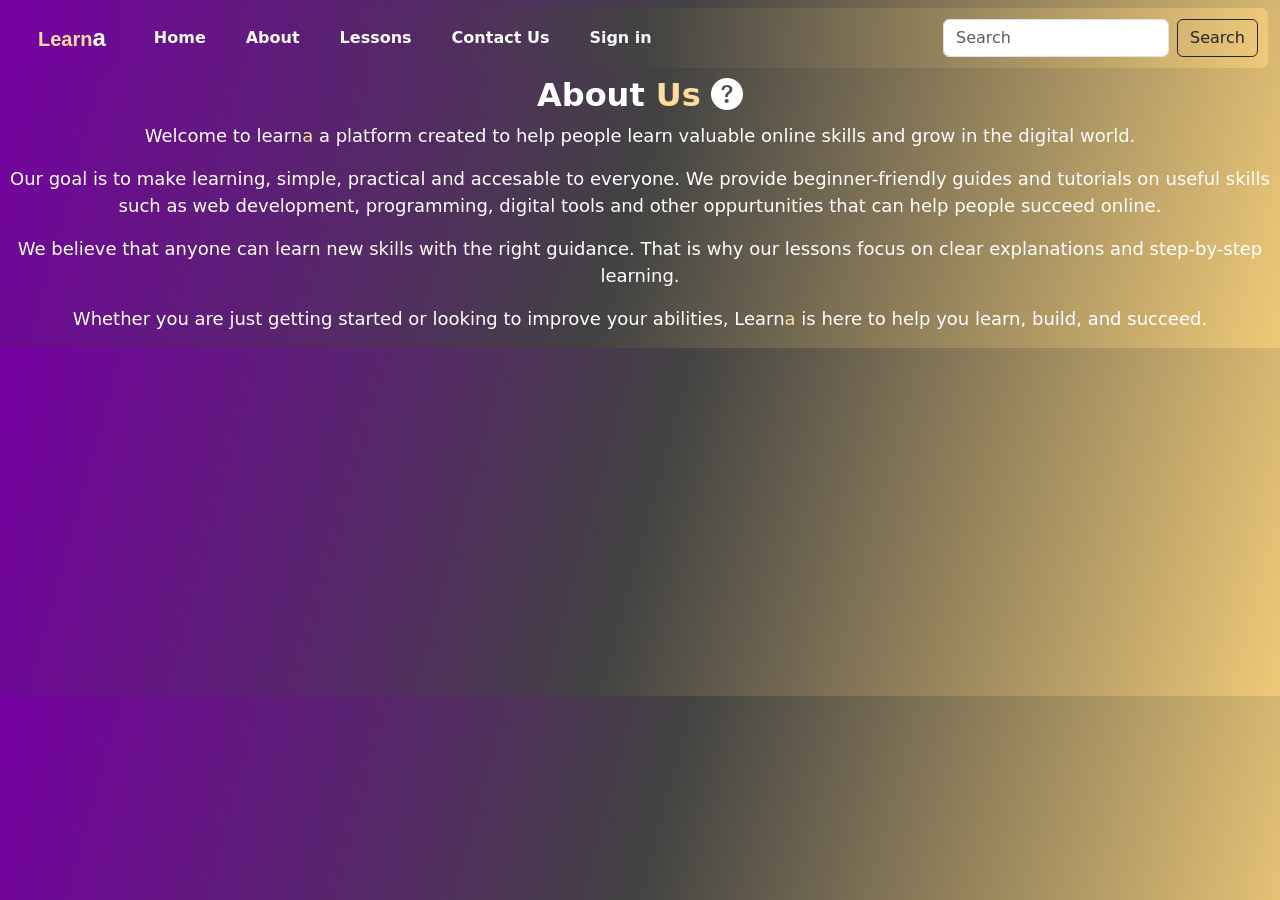
<file: about.html>
<!DOCTYPE html>
<html lang="en">

<head>
    <meta charset="UTF-8">
    <meta name="viewport" content="width=device-width, initial-scale=1.0">
    <title>Learna</title>

    <!-- link for css -->
    <link rel="stylesheet" href="style.css">

    <!-- link for bootstrap -->
    <link rel="stylesheet" href="css/bootstrap.min.css">

    <!-- for icons -->
    <link rel="stylesheet" href="https://cdn.jsdelivr.net/npm/bootstrap-icons@1.13.1/font/bootstrap-icons.min.css">

    <!-- for web icon -->
    <link rel="shortcut icon" href="favicon.ico" type="image/x-icon">

</head>

<header>
    <div class="conatainer-lg welcomepgh">

        <!----------- Navbar starts here ------------------>

        <nav class="navbar navbar-expand-lg navbar-dark ">
            <div class="container-fluid">
                <button class="navbar-toggler" type="button" data-bs-toggle="collapse"
                    data-bs-target="#navbarTogglerDemo01" aria-controls="navbarTogglerDemo01" aria-expanded="false"
                    aria-label="Toggle navigation">
                    <span class="navbar-toggler-icon"></span>
                </button>
                <div class="collapse navbar-collapse NaV" id="navbarTogglerDemo01">
                    <a class=" fw-bolder mx-3 Nav" href="#">Learn<span class="spanx">a</span></a>
                    <ul class="navbar-nav me-auto mb-2 mb-lg-0 gap-4 mx-4 ">
                        <li class="nav-item">
                            <a class="nav-link fw-bold text-light navv" aria-current="page" href="index.html">Home</a>
                        </li>
                        <li class="nav-item">
                            <a class="nav-link fw-bold text-light navv" href="about.html">About</a>
                        </li>
                        <li class="nav-item">
                            <a class="nav-link fw-bold text-light navv" href="lessons.html">Lessons</a>
                        </li>
                        <li class="nav-item">
                            <a class="nav-link fw-bold text-light navv" href="contact.html">Contact Us</a>
                        </li>
                        <li class="nav-item">
                            <a class="nav-link fw-bold text-light navv" href="signin/up.html">Sign in</a>
                        </li>
                    </ul>
                    <form class="d-flex" role="search" onsubmit="goSearch(event)">
                        <input id="searchInput" class="form-control me-2" type="search" placeholder="Search"
                            aria-label="Search" />
                        <button onclick="goSearch()" class="btn btn-outline-dark " type="submit">Search</button>

                        <script>
                            function goSearch(event) {
                                event.preventDefault();

                                let value =
                                    document.getElementById("searchInput").value;
                                value = value.toLowerCase()
                                    .replace(/\s+/g, "")
                                    .replace(/-/g, "")
                                    .replace(/_/g, "");

                                const pages = {
                                    "getstarted": "getting started.html",
                                    "home": "index.html","index":"index.html","aboutus": "about.html",
                                    "about": "about.html", "contact": "contact.html",
                                    "contactus": "contact.html","lessons":"lessons.html",
                                    "lesson":"lessons.html"
                                };

                                if (pages[value]) {
                                    window.location.href = pages[value];
                                }
                                else {
                                    alert("page not found");
                                }
                            }


                        </script>

                    </form>
                </div>
            </div>
        </nav>
    </div>

    <body>
        <div class="abouttext">
            <h2><b>About <span class="spanxxs">Us</span></b> <i class="bi bi-question-circle-fill"></i></h2>
            <p>Welcome to learn<span class="spanxxs">a</span> a platform created to help people
                    learn valuable online skills and grow in the digital world.</p>
            <p>Our goal is to make learning, simple, practical and accesable to everyone. We provide
                    beginner-friendly guides and tutorials on useful skills such as web development, programming, 
                    digital tools and other oppurtunities that can help people succeed online.
                </p>
                <p>We believe that anyone can learn new skills with the right guidance. That is why our lessons focus on 
                    clear explanations and step-by-step learning.
                </p>
                <p>Whether you are just getting started or looking to improve your abilities, 
                    Learn<span class="spanxxs">a</span> is here to help you learn, build, and succeed.
                </p>
        </div>
    </body>

    <style>
        h2 {
            color: white;
        }

        body {
            text-align: center;
            background-image: none;
             background-color: rgb(117, 0, 163);
    background: -o-linear-gradient(top left, rgb(117, 0, 163), rgb(66, 66, 66), rgb(238, 201, 120));
    background: -moz-linear-gradient(top left, rgb(117, 0, 163), rgb(66, 66, 66), rgb(238, 201, 120));
    background: -webkit-linear-gradient(top left, rgb(117, 0, 163), rgb(66, 66, 66), rgb(238, 201, 120));
    background: -ms-linear-gradient(top left, rgb(117, 0, 163), rgb(66, 66, 66), rgb(238, 201, 120));
        }

        .abouttext {
            font-size: large;
            color: white;
        }

        .spanxxs {
            color: rgb(252, 221, 156);
        }
    </style>

    <script src="js/bootstrap.bundle.min.js"></script>
</file>
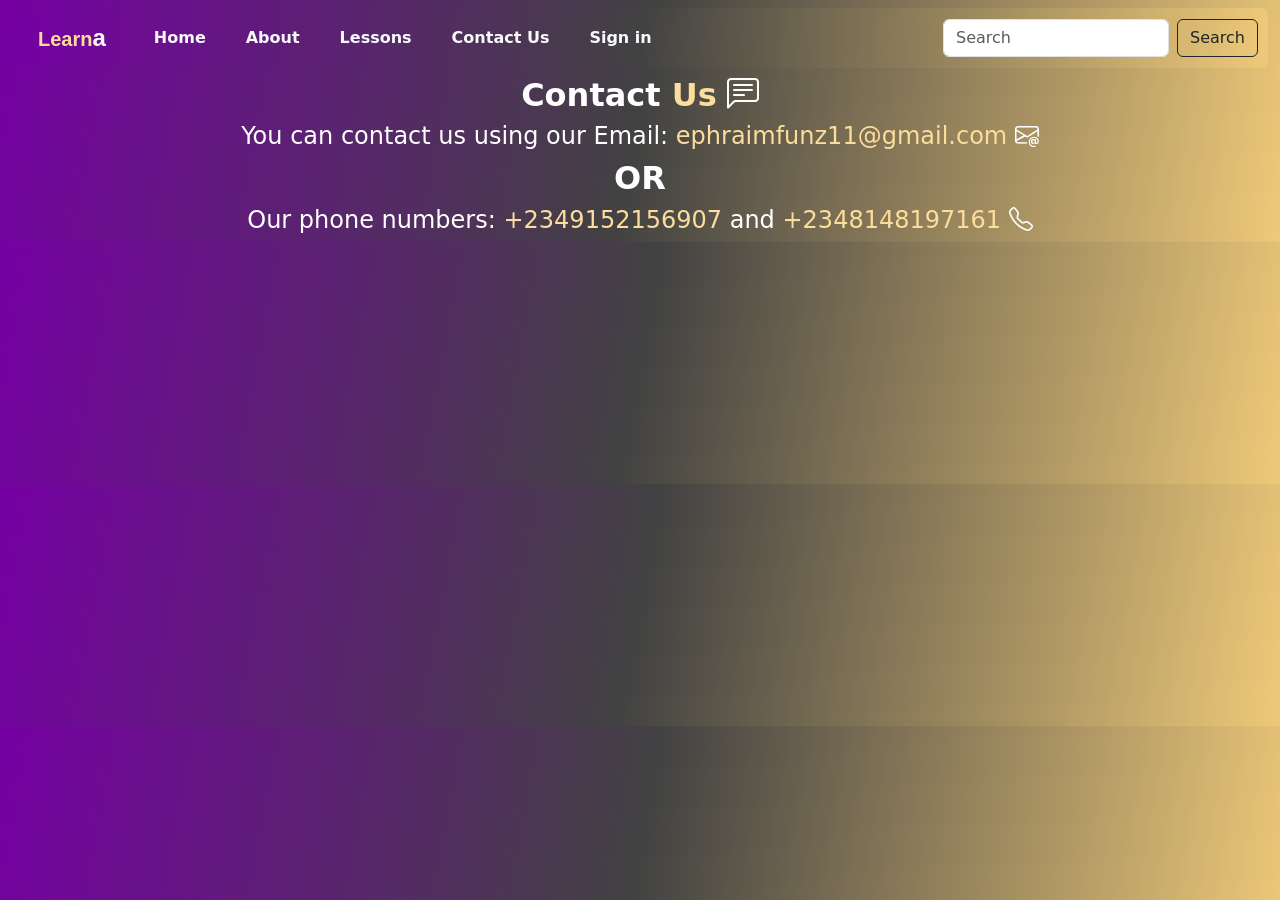
<file: contact.html>
<!DOCTYPE html>
<html lang="en">

<head>
    <meta charset="UTF-8">
    <meta name="viewport" content="width=device-width, initial-scale=1.0">
    <title>Learna</title>

    <!-- link for css -->
    <link rel="stylesheet" href="style.css">

    <!-- link for bootstrap -->
    <link rel="stylesheet" href="css/bootstrap.min.css">

    <!-- for icons -->
    <link rel="stylesheet" href="https://cdn.jsdelivr.net/npm/bootstrap-icons@1.13.1/font/bootstrap-icons.min.css">

    <!-- for web icon -->
    <link rel="shortcut icon" href="favicon.ico" type="image/x-icon">

</head>

<header>
    <div class="conatainer-lg welcomepgh">

        <!----------- Navbar starts here ------------------>

        <nav class="navbar navbar-expand-lg navbar-dark ">
            <div class="container-fluid">
                <button class="navbar-toggler" type="button" data-bs-toggle="collapse"
                    data-bs-target="#navbarTogglerDemo01" aria-controls="navbarTogglerDemo01" aria-expanded="false"
                    aria-label="Toggle navigation">
                    <span class="navbar-toggler-icon"></span>
                </button>
                <div class="collapse navbar-collapse NaV" id="navbarTogglerDemo01">
                    <a class=" fw-bolder mx-3 Nav" href="#">Learn<span class="spanx">a</span></a>
                    <ul class="navbar-nav me-auto mb-2 mb-lg-0 gap-4 mx-4 ">
                        <li class="nav-item">
                            <a class="nav-link fw-bold text-light navv" aria-current="page" href="index.html">Home</a>
                        </li>
                        <li class="nav-item">
                            <a class="nav-link fw-bold text-light navv" href="about.html">About</a>
                        </li>
                        <li class="nav-item">
                            <a class="nav-link fw-bold text-light navv" href="lessons.html">Lessons</a>
                        </li>
                        <li class="nav-item">
                            <a class="nav-link fw-bold text-light navv" href="contact.html">Contact Us</a>
                        </li>
                        <li class="nav-item">
                            <a class="nav-link fw-bold text-light navv" href="signin/up.html">Sign in</a>
                        </li>
                    </ul>
                    <form class="d-flex" role="search" onsubmit="goSearch(event)">
                        <input id="searchInput" class="form-control me-2" type="search" placeholder="Search"
                            aria-label="Search" />
                        <button onclick="goSearch()" class="btn btn-outline-dark " type="submit">Search</button>

                        <script>
                            function goSearch(event) {
                                event.preventDefault();

                                let value =
                                    document.getElementById("searchInput").value;
                                value = value.toLowerCase()
                                    .replace(/\s+/g, "")
                                    .replace(/-/g, "")
                                    .replace(/_/g, "");

                                const pages = {
                                    "getstarted": "getting started.html",
                                    "home": "index.html","index":"index.html","aboutus": "about.html",
                                    "about": "about.html", "contact": "contact.html",
                                    "contactus": "contact.html", "lessons": "lessons.html",
                                    "lesson": "lessons.html"
                                };

                                if (pages[value]) {
                                    window.location.href = pages[value];
                                }
                                else {
                                    alert("page not found");
                                }
                            }


                        </script>

                    </form>
                </div>
            </div>
        </nav>
    </div>

    <body>
        <div class="contacttext">
            <h2><b>Contact <span class="spanxxs">Us</span></b> <i class="bi bi-chat-left-text"></i></h2>
            <h4>You can contact us using our Email: <span class="spanxxs">ephraimfunz11@gmail.com</span> <i
                    class="bi bi-envelope-at"></i></h4>
            <h2><b>OR</b></h2>
            <h4>Our phone numbers: <span class="spanxxs">+2349152156907 </span>and <span
                    class="spanxxs">+2348148197161</span> <i class="bi bi-telephone"></i></h4>
        </div>
    </body>

    <style>
        h2 {
            color: white;
        }

        body {
            text-align: center;
            background-image: none;
            color: white;
            background-color: rgb(117, 0, 163);
            background: -o-linear-gradient(top left, rgb(117, 0, 163), rgb(66, 66, 66), rgb(238, 201, 120));
            background: -moz-linear-gradient(top left, rgb(117, 0, 163), rgb(66, 66, 66), rgb(238, 201, 120));
            background: -webkit-linear-gradient(top left, rgb(117, 0, 163), rgb(66, 66, 66), rgb(238, 201, 120));
            background: -ms-linear-gradient(top left, rgb(117, 0, 163), rgb(66, 66, 66), rgb(238, 201, 120));
        }

        .spanxxs {
            color: rgb(252, 221, 156);
        }
    </style>

    <script src="js/bootstrap.bundle.min.js"></script>
</file>
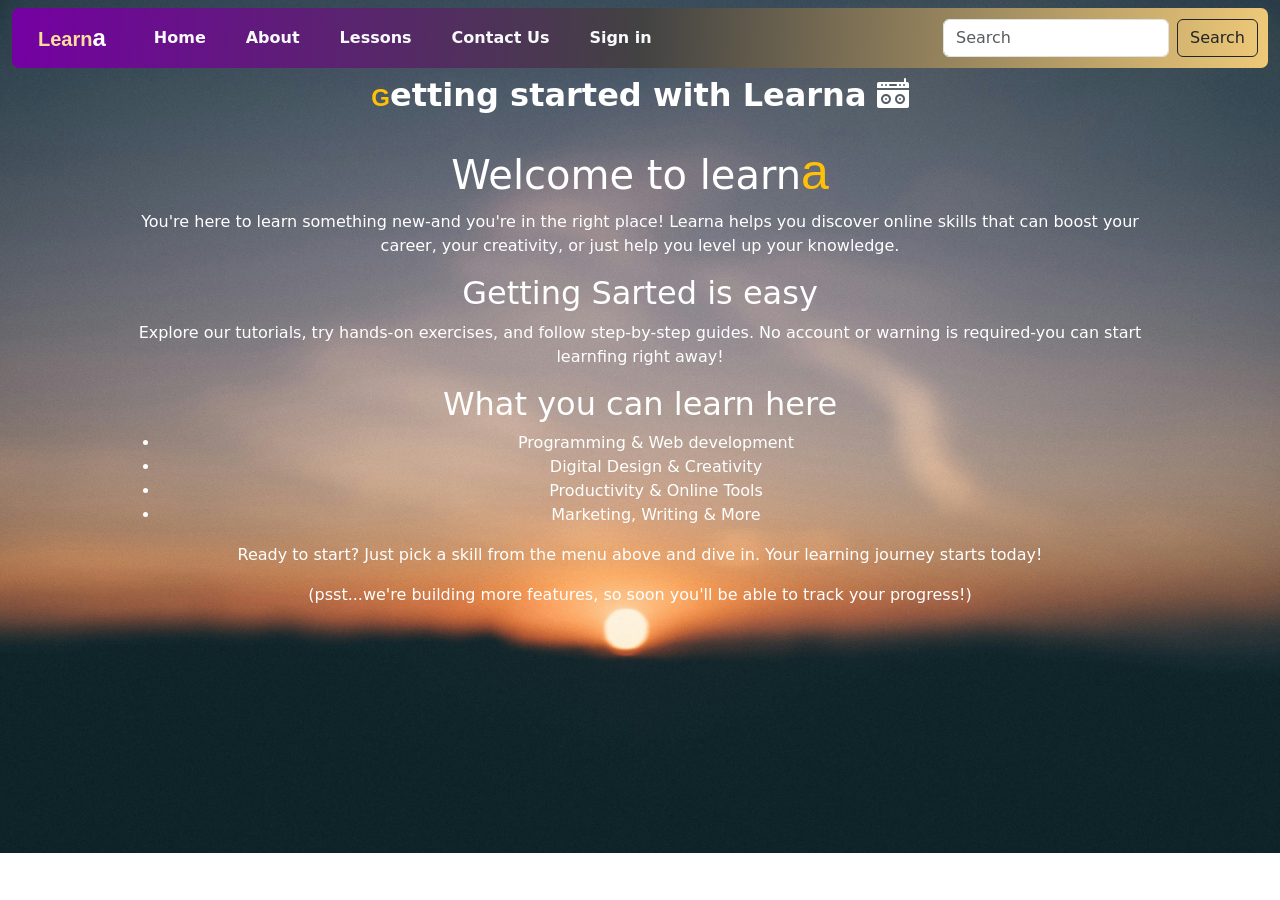
<file: getting started.html>
<!DOCTYPE html>
<html lang="en">
<head>
    <meta charset="UTF-8">
    <meta name="viewport" content="width=device-width, initial-scale=1.0">
    <title>getting started Learna</title>

<!-- link for css -->
<link rel="stylesheet" href="stylegs.css">

<!-- link for bootstrap -->
 <link rel="stylesheet" href="css/bootstrap.min.css">

 <!-- for icons -->
  <link rel="stylesheet" href="https://cdn.jsdelivr.net/npm/bootstrap-icons@1.13.1/font/bootstrap-icons.min.css">

</head>

<header>
    <div class="conatainer-lg welcomepgh">

        <!----------- Navbar starts here ------------------>

        <nav class="navbar navbar-expand-lg navbar-dark ">
            <div class="container-fluid">
                <button class="navbar-toggler" type="button" data-bs-toggle="collapse"
                    data-bs-target="#navbarTogglerDemo01" aria-controls="navbarTogglerDemo01" aria-expanded="false"
                    aria-label="Toggle navigation">
                    <span class="navbar-toggler-icon"></span>
                </button>
                <div class="collapse navbar-collapse NaV" id="navbarTogglerDemo01">
                    <a class=" fw-bolder mx-3 Nav" href="#">Learn<span class="spanx">a</span></a>
                    <ul class="navbar-nav me-auto mb-2 mb-lg-0 gap-4 mx-4 ">
                        <li class="nav-item">
                            <a class="nav-link fw-bold text-light navv" aria-current="page" href="index.html">Home</a>
                        </li>
                        <li class="nav-item">
                            <a class="nav-link fw-bold text-light navv" href="about.html">About</a>
                        </li>
                        <li class="nav-item">
                            <a class="nav-link fw-bold text-light navv" href="lessons.html">Lessons</a>
                        </li>
                        <li class="nav-item">
                            <a class="nav-link fw-bold text-light navv" href="contact.html">Contact Us</a>
                        </li>
                        <li class="nav-item">
                            <a class="nav-link fw-bold text-light navv" href="signin/up.html">Sign in</a>
                        </li>
                    </ul>
                     <form class="d-flex" role="search" onsubmit="goSearch(event)">
                        <input id="searchInput"  class="form-control me-2" type="search" placeholder="Search" aria-label="Search" />
                        <button onclick="goSearch()" class="btn btn-outline-dark " type="submit">Search</button>

                        <script>
                            function goSearch(event) {
                                event.preventDefault();

                                let value =
                                document.getElementById("searchInput").value;
                                
                               value = value.toLowerCase()
                                        .replace(/\s+/g,"")
                                        .replace(/-/g,"")
                                        .replace(/_/g,"");

                                const pages = {
                                    "getstarted":"getting started.html",
                                    "home":"index.html","index":"index.html",
                                    "aboutus":"about.html",
                                    "about":"about.html","contact":"contact.html",
                                    "contactus":"contact.html","lessons":"lessons.html",
                                    "lesson":"lessons.html"
                                };

                                if(pages[value]){
                                    window.location.href =pages[value];
                                }
                                else {
                                    alert("page not found");
                                }
                            }


                        </script>

                    </form>

                </div>
            </div>
        </nav>
    </div>
<body>
        <div class="getting-startedpg">
            <h2><b><span class="spanx text-warning">G</span>etting started with Learna</b> <i class="bi bi-boombox-fill"></i></h2>

            <section class="welcome-section">
                <h1>Welcome to learn<span class="spanxxx text-warning">a</span></h1>
                <p>You're here to learn something new-and you're in the right place!
                    Learna helps you discover online skills that can boost your career, your creativity, or just help you
                    level up your knowledge.
                </p>
                <h2>Getting Sarted is easy</h2>
                <p>Explore our tutorials, try hands-on exercises, and follow step-by-step guides.
                    No account or warning is required-you can start learnfing right away!
                </p>
                <h2>What you can learn here</h2>
                <ul>
                    <li>Programming & Web development</li>
                    <li>Digital Design & Creativity</li>
                    <li>Productivity & Online Tools</li>
                    <li>Marketing, Writing & More</li>
                </ul>

                <p>
                    Ready to start? Just pick a skill from the menu above and dive in.
                    Your learning journey starts today!
                </p>

                <p class="note">
                    (psst...we're building more features, so soon you'll be able to track your progress!)
                </p>
            </section>

        </div>
       
</body>
</html>

<script src="js/bootstrap.bundle.min.js"></script>
</file>
<file: style.css>
* {
    text-decoration: none;
}

body {
    background-image: url(images/welcompgimg.jpg);
    background-size: cover;
    background-repeat: no-repeat;
    margin: 0;
    padding: 0;
}

.file-container {
    display: flex;
    align-items: center;
    gap: 10px;
    flex-wrap: wrap;
}

.file-container>.text {
    flex: 1 1 300px;
}

.file-container>.img {
    flex: 1 1 300px;
}

.img>img {
    height: 300px;
    object-fit: cover;
    border-radius: 50%;
}

section {
    padding: 20px 10%;
}

.text h2 {
    font-size: 25px;
}

.Nav {
    font-family: Arial, Helvetica, sans-serif;
    font-weight: bold;
     font-size: 20px;
    color: rgb(252, 221, 156);
    text-decoration: none;
}

.navv {
    color: white;
    transition: 0.5s ease-out;
}

.navv:hover {
    letter-spacing: 2px;
    transition: 0.5s ease-out;
}

.spanx {
    color: white;
    font-family: Arial, Helvetica, sans-serif;
    font-size: x-large;
}

.spanxxx {
    color: white;
    font-family: Arial, Helvetica, sans-serif;
    font-size: 50px;
}

.NaV{
    background-color: rgb(117, 0, 163);
    background: -o-linear-gradient(top left, rgb(117, 0, 163), rgb(66, 66, 66), rgb(238, 201, 120));
    background: -moz-linear-gradient(top left, rgb(117, 0, 163), rgb(66, 66, 66), rgb(238, 201, 120));
    background: -webkit-linear-gradient(top left, rgb(117, 0, 163), rgb(66, 66, 66), rgb(238, 201, 120));
    background: -ms-linear-gradient(top left, rgb(117, 0, 163), rgb(66, 66, 66), rgb(238, 201, 120));
    padding: 10px 10px 10px 10px;
    border-radius: 7px;
}

.welcomepg {
    text-align: center;
    color: white;
}

.btn.getstartedb {
    background-color: rgb(117, 0, 163);
    color: white;
    transition: 0.5s ease-out;
}


.btn.getstartedb:hover {
    background-color: white;
    color: rgb(117, 0, 163);
    border-color: rgb(117, 0, 163);
    transition: 0.5s ease-in;
}

.welcimg {
    padding-top: 10px;
}

.p {
    font-family: Arial, Helvetica, sans-serif;
    font-size: 14px;
    font-weight: 300;
}

.card{
flex: 1 1 200px;
border: 2px solid rgb(117, 0, 163);
border-radius: 4px;
padding: 5px;
margin-top: 20px;
 box-shadow: 1px 8px 6px 5px grey;
 text-align: center;
}

.card img{
    width: 100%;
    object-fit: cover;
    height: 150px;
}

.card p {
    line-height: 2;
    }

.lessonlinks {
    margin-top: 15px;
    color: rgb(117, 0, 163);
    transition: 0.5s ease-out;
    border-radius: 3px;
    border-color: rgb(117, 0, 163);
    text-decoration: none;
    font-weight: 400;
}

.lessonlinks:hover {
    margin-top: 15px;
    color: rgb(117, 0, 163);
    transition: 0.5s ease-in;
    border-radius: 3px;
    border-color: rgb(117, 0, 163);
    letter-spacing: 2.5px;
    text-decoration: none;
    font-weight: 400;
}
</file>
<file: stylegs.css>
* {
    text-decoration: none;
}

body {
    background-image: url(images/getting\ started\ img.jpg);
    background-size: cover;
    background-repeat: no-repeat;
    margin: 0;
    padding: 0;
}

.file-container {
    display: flex;
    align-items: center;
    gap: 10px;
    flex-wrap: wrap;
}

.file-container>.text {
    flex: 1 1 300px;
}

.file-container>.img {
    flex: 1 1 300px;
}

.img>img {
    height: 300px;
    object-fit: cover;
    border-radius: 50%;
}

section {
    padding: 20px 10%;
}

.text h2 {
    font-size: 25px;
}

.Nav {
    font-family: Arial, Helvetica, sans-serif;
    font-weight: bold;
     font-size: 20px;
    color: rgb(252, 221, 156);
    text-decoration: none;
}

.navv {
    color: white;
    transition: 0.5s ease-out;
}

.navv:hover {
    letter-spacing: 2px;
    transition: 0.5s ease-out;
}

.spanx {
    color: white;
    font-family: Arial, Helvetica, sans-serif;
    font-size: x-large;
}

.spanxx {
    font-family: Arial, Helvetica, sans-serif;
    font-size: 35px;
}

.spanxxx {
    color: white;
    font-family: Arial, Helvetica, sans-serif;
    font-size: 50px;
}

.NaV{
    background-color: rgb(117, 0, 163);
    background: -o-linear-gradient(top left, rgb(117, 0, 163), rgb(66, 66, 66), rgb(238, 201, 120));
    background: -moz-linear-gradient(top left, rgb(117, 0, 163), rgb(66, 66, 66), rgb(238, 201, 120));
    background: -webkit-linear-gradient(top left, rgb(117, 0, 163), rgb(66, 66, 66), rgb(238, 201, 120));
    background: -ms-linear-gradient(top left, rgb(117, 0, 163), rgb(66, 66, 66), rgb(238, 201, 120));
    padding: 10px 10px 10px 10px;
    border-radius: 7px;
}

.getting-startedpg {
    text-align: center;
    color: white;
}
</file>
